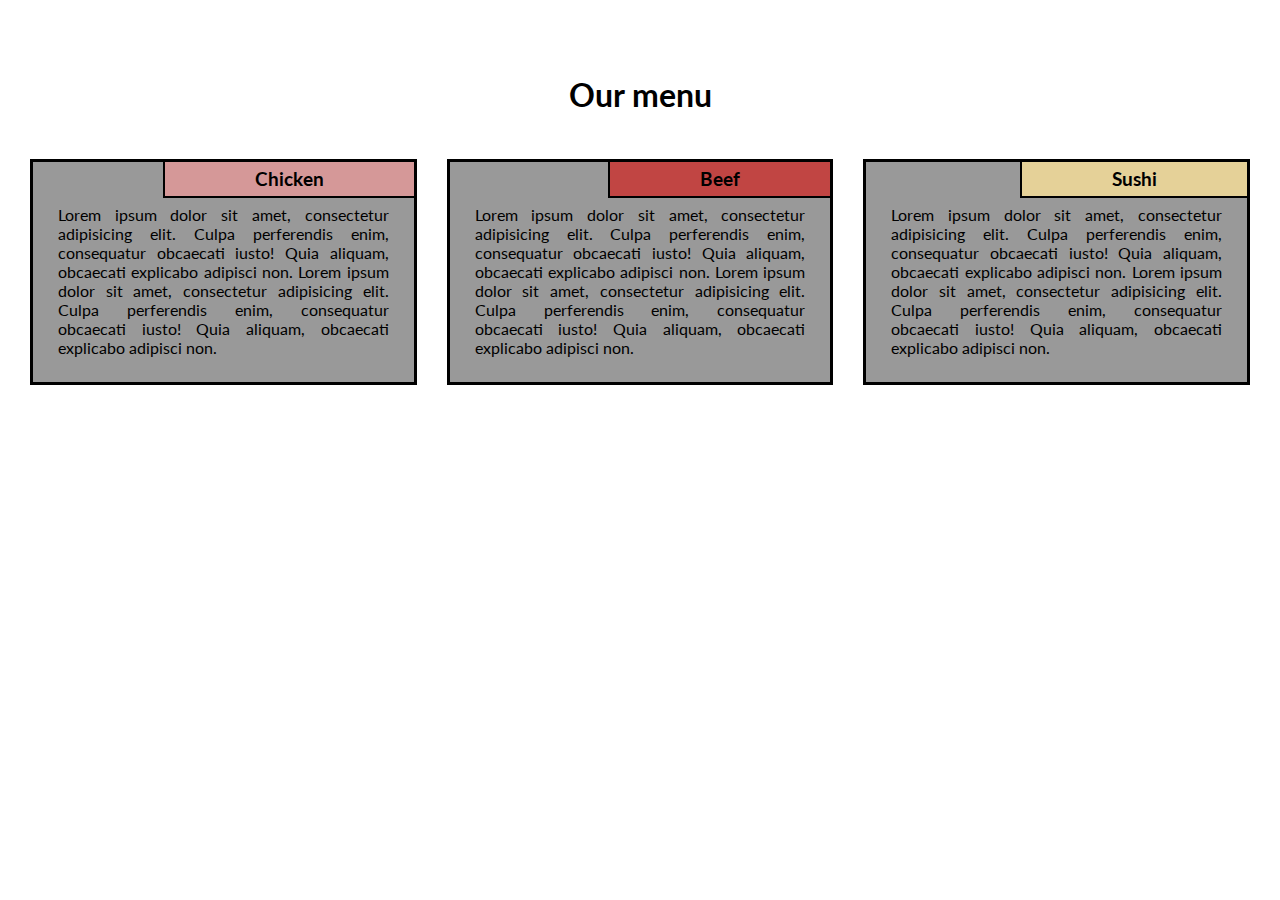
<file: module2-solution/index.html>
<!DOCTYPE html>
<html>
<head>
<meta charset="utf-8">
<meta name="viewport" content="width=device-width, initial-scale=1">
<title>module2-solution</title>
<link href="https://fonts.googleapis.com/css?family=Lato" rel="stylesheet">
<link rel="stylesheet" href="css/style.css" type="text/css">
</head>
<body>
  <div class="container">
    <div class="row">

    <h1 class="menu-title">Our menu</h1>
      <div class="col-lg-4">
        <div class="item">
          <div class="item-title" id="title-one">
            <h3>Chicken</h3>
          </div>
          <p>
            Lorem ipsum dolor sit amet, consectetur adipisicing elit. Culpa perferendis enim, consequatur obcaecati iusto! Quia aliquam, obcaecati explicabo adipisci non. Lorem ipsum dolor sit amet, consectetur adipisicing elit. Culpa perferendis enim, consequatur obcaecati iusto! Quia aliquam, obcaecati explicabo adipisci non.
          </p>
        </div>
      </div>
      <div class="col-lg-4">
        <div class="item">
         <div class="item-title" id="title-two">
          <h3>Beef</h3>
        </div>
        <p>
          Lorem ipsum dolor sit amet, consectetur adipisicing elit. Culpa perferendis enim, consequatur obcaecati iusto! Quia aliquam, obcaecati explicabo adipisci non. Lorem ipsum dolor sit amet, consectetur adipisicing elit. Culpa perferendis enim, consequatur obcaecati iusto! Quia aliquam, obcaecati explicabo adipisci non.
        </p>
      </div>
    </div>
    <div class="col-lg-4 col-lg-tablet">
      <div class="item">
       <div class="item-title" id="title-three">
        <h3>Sushi</h3>
      </div>
      <p>
        Lorem ipsum dolor sit amet, consectetur adipisicing elit. Culpa perferendis enim, consequatur obcaecati iusto! Quia aliquam, obcaecati explicabo adipisci non. Lorem ipsum dolor sit amet, consectetur adipisicing elit. Culpa perferendis enim, consequatur obcaecati iusto! Quia aliquam, obcaecati explicabo adipisci non.
      </p>
    </div>
  </div>

</div>
</div>
</body>
</html>
</file>
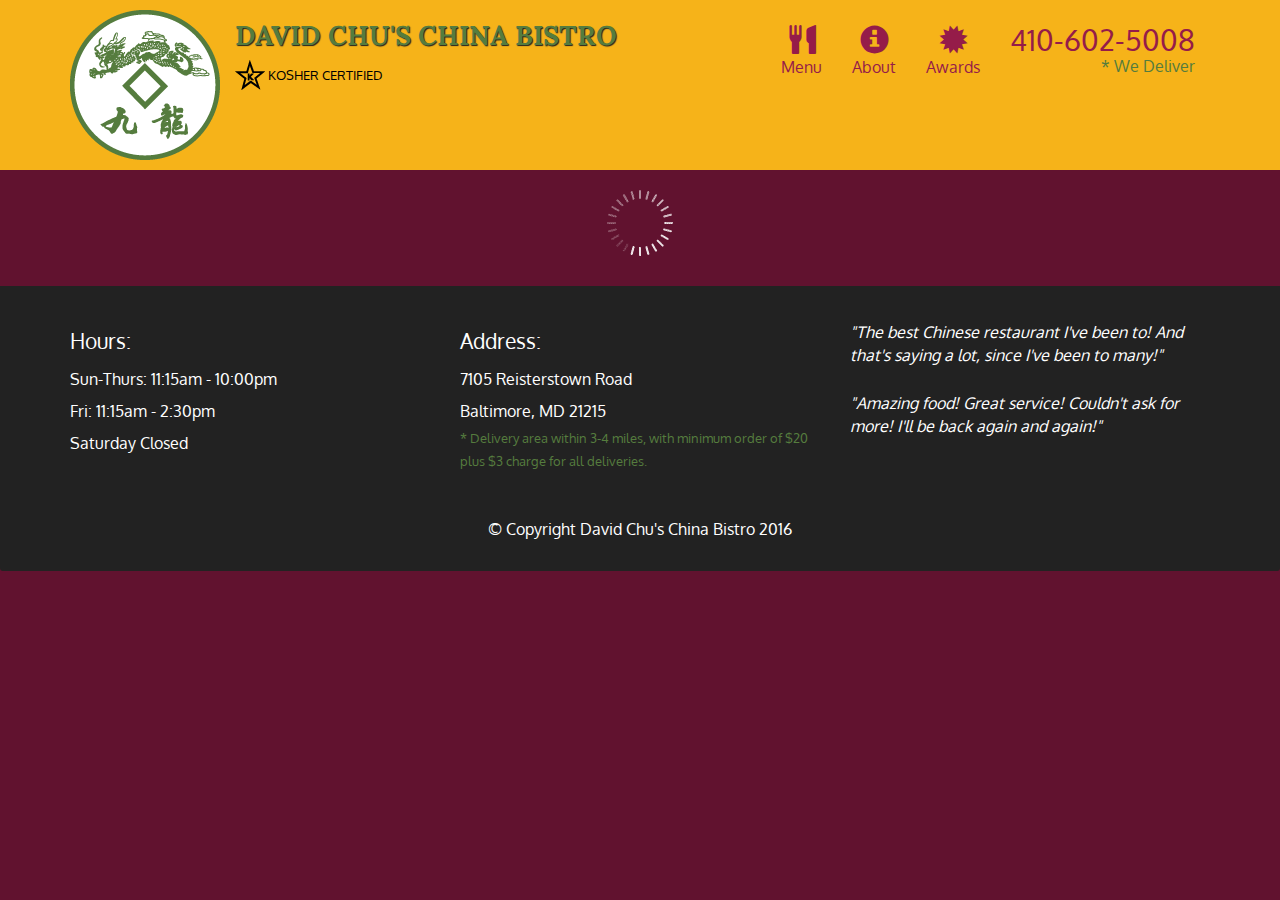
<file: module5-solution/index.html>
<!doctype html>
<html lang="en">
  <head>
    <meta charset="utf-8">
    <meta http-equiv="X-UA-Compatible" content="IE=edge">
    <meta name="viewport" content="width=device-width, initial-scale=1">
    <title>David Chu's China Bistro</title>
    <link rel="stylesheet" href="css/bootstrap.min.css">
    <link rel="stylesheet" href="css/styles.css">
    <link href='https://fonts.googleapis.com/css?family=Oxygen:400,300,700' rel='stylesheet' type='text/css'>
    <link href='https://fonts.googleapis.com/css?family=Lora' rel='stylesheet' type='text/css'>
  </head>
<body>
  <header>
    <nav id="header-nav" class="navbar navbar-default">
      <div class="container">
        <div class="navbar-header">
          <a href="index.html" class="pull-left visible-md visible-lg">
            <div id="logo-img" alt="Logo image"></div>
          </a>

          <div class="navbar-brand">
            <a href="index.html"><h1>David Chu's China Bistro</h1></a>
            <p>
              <img src="images/star-k-logo.png" alt="Kosher certification">
              <span>Kosher Certified</span>
            </p>
          </div>

          <button id="navbarToggle" type="button" class="navbar-toggle collapsed" data-toggle="collapse" data-target="#collapsable-nav" aria-expanded="false">
            <span class="sr-only">Toggle navigation</span>
            <span class="icon-bar"></span>
            <span class="icon-bar"></span>
            <span class="icon-bar"></span>
          </button>
        </div>
        
        <div id="collapsable-nav" class="collapse navbar-collapse">
           <ul id="nav-list" class="nav navbar-nav navbar-right">
            <li id="navHomeButton" class="visible-xs active">
              <a href="index.html">
                <span class="glyphicon glyphicon-home"></span> Home</a>
            </li>
            <li id="navMenuButton">
              <a href="#" onclick="$dc.loadMenuCategories();">
                <span class="glyphicon glyphicon-cutlery"></span><br class="hidden-xs"> Menu</a>
            </li>
            <li>
              <a href="#">
                <span class="glyphicon glyphicon-info-sign"></span><br class="hidden-xs"> About</a>
            </li>
            <li>
              <a href="#">
                <span class="glyphicon glyphicon-certificate"></span><br class="hidden-xs"> Awards</a>
            </li>
            <li id="phone" class="hidden-xs">
              <a href="tel:410-602-5008">
                <span>410-602-5008</span></a><div>* We Deliver</div>
            </li>
          </ul><!-- #nav-list -->
        </div><!-- .collapse .navbar-collapse -->
      </div><!-- .container -->
    </nav><!-- #header-nav -->
  </header>

  <div id="call-btn" class="visible-xs">
    <a class="btn" href="tel:410-602-5008">
    <span class="glyphicon glyphicon-earphone"></span>
    410-602-5008
    </a>
  </div>
  <div id="xs-deliver" class="text-center visible-xs">* We Deliver</div>

  <div id="main-content" class="container"></div>

  <footer class="panel-footer">
    <div class="container">
      <div class="row">
        <section id="hours" class="col-sm-4">
          <span>Hours:</span><br>
          Sun-Thurs: 11:15am - 10:00pm<br>
          Fri: 11:15am - 2:30pm<br>
          Saturday Closed
          <hr class="visible-xs">
        </section>
        <section id="address" class="col-sm-4">
          <span>Address:</span><br>
          7105 Reisterstown Road<br>
          Baltimore, MD 21215
          <p>* Delivery area within 3-4 miles, with minimum order of $20 plus $3 charge for all deliveries.</p>
          <hr class="visible-xs">
        </section>
        <section id="testimonials" class="col-sm-4">
          <p>"The best Chinese restaurant I've been to! And that's saying a lot, since I've been to many!"</p>
          <p>"Amazing food! Great service! Couldn't ask for more! I'll be back again and again!"</p>
        </section>
      </div>
      <div class="text-center">&copy; Copyright David Chu's China Bistro 2016</div>
    </div>
  </footer>

  <!-- jQuery (Bootstrap JS plugins depend on it) -->
  <script src="js/jquery-2.1.4.min.js"></script>
  <script src="js/bootstrap.min.js"></script>
  <script src="js/ajax-utils.js"></script>
  <script src="js/script.js"></script>
</body>
</html>
</file>
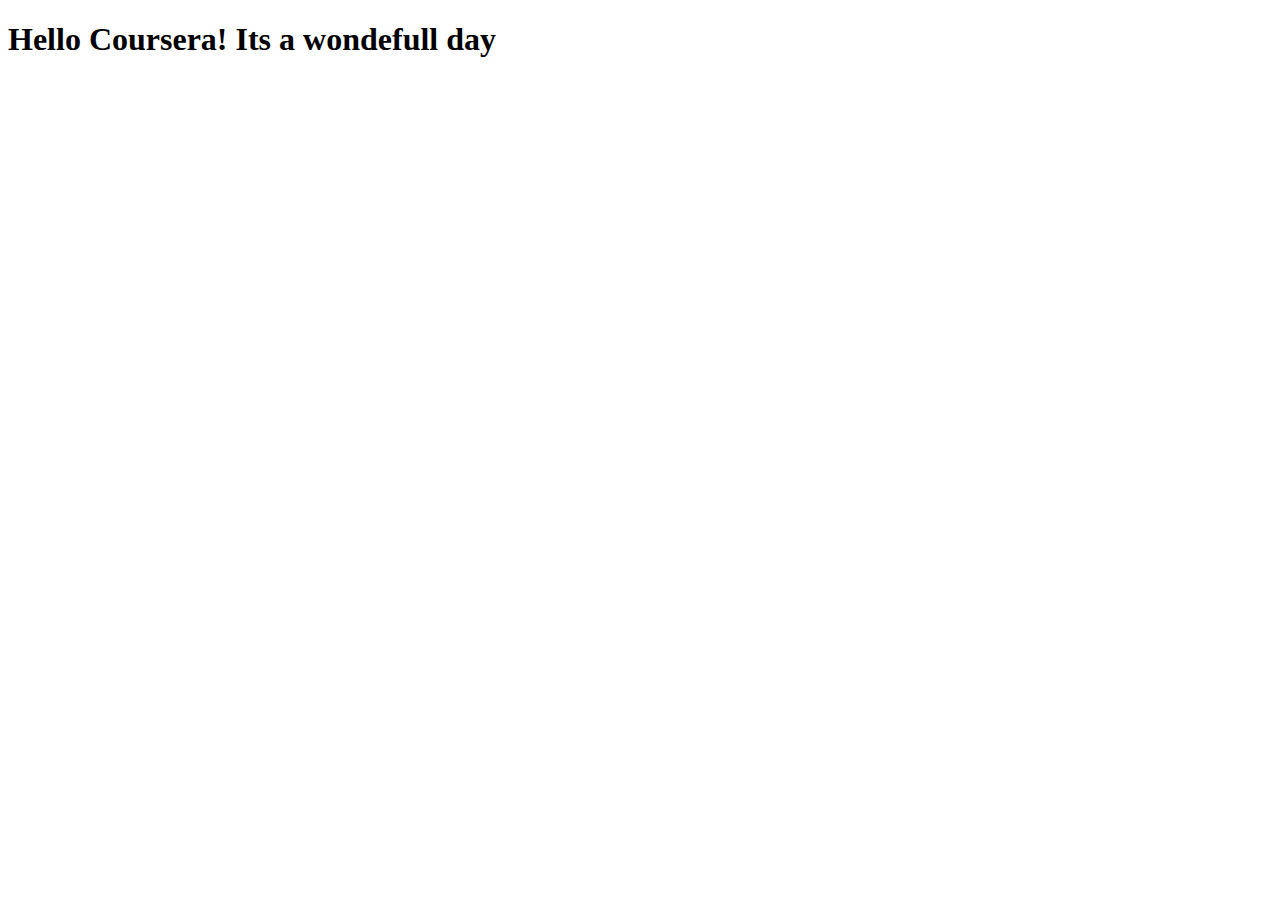
<file: site/index.html>
<!DOCTYPE html>
<html>
<head>
	<meta charset="utf-8">
	<meta name="viewport" content="width=device-width, initial-scale=1">
	<title>Hello Coursera!</title>
</head>
<body>
<h1> Hello Coursera! Its a wondefull day</h1>
</body>
</html>
</file>
<file: module2-solution/css/style.css>
*{
  box-sizing: border-box;
  margin:0;
  padding:0;
}

body{
  font-family: 'lato', sans-serif;  
}

.row{
  width: 100%;
}

.menu-title{  text-align: center;
  margin-bottom: 30px;
}

.container{
 position: relative;
 top:60px;
 margin: 15px; 
}

.item{
  position: relative;
  top: 0;
  background-color:#999999;
  margin: 15px;
  padding: 25px;
  border: 3px solid #000;
}

.item p{
  margin-top: 18px;
  text-align: justify;
  font-size:100%;
}

.item-title{
  position: absolute;
  top:0;
  right: 0px;
  background: green; 
  padding: 6px 90px;
  border-left: 2px solid #000;
  border-bottom: 2px solid #000;
}

#title-one {
  background-color: #D59898;
} 

#title-two{
  background-color: #C14543;
}

#title-three{
  background-color: #E5D198;
}

/* Simple Responsive Framework. */
/*------ Desktop ------*/
@media (min-width: 992px){
  .col-lg-1, .col-lg-2, .col-lg-3, .col-lg-4, .col-lg-5, .col-lg-6, .col-lg-7, .col-lg-8, .col-lg-9, .col-lg-10, .col-lg-11, .col-lg-12 {
    float: left;  
  }
  .col-lg-1 {
    width: 8.33%;
  }
  .col-lg-2 {
    width: 16.66%;
  }
  .col-lg-3 {
    width: 25%;
  }
  .col-lg-4 {
    width: 33.33%;
  }
  .col-lg-5 {
    width: 41.66%;
  }
  .col-lg-6 {
    width: 50%;
  }
  .col-lg-7 {
    width: 58.33%;
  }
  .col-lg-8 {
    width: 66.66%;
  }
  .col-lg-9 {
    width: 74.99%;
  }
  .col-lg-10 {
    width: 83.33%;
  }
  .col-lg-11 {
    width: 91.66%;
  }
  .col-lg-12 {
    width: 100%;
  }

}


/*------ Tablet ------*/
@media (min-width: 768px) and (max-width: 991px){
  .col-lg-4 {
    width: 50%;
    float: left;
  }
  .col-lg-tablet{
   width: 100%;
   float: left;
 }
}


/*------ Mobile ------*/
@media (max-width: 767px){
  .col-lg-4{
    width: 100%;
    float: left;
  }
}
</file>
<file: module5-solution/css/styles.css>
body {
  font-size: 16px;
  color: #fff;
  background-color: #61122f;
  font-family: 'Oxygen', sans-serif;
}

/** HEADER **/
#header-nav {
  background-color: #f6b319;
  border-radius: 0;
  border: 0;
}

#logo-img {
  background: url('../images/restaurant-logo_large.png') no-repeat;
  width: 150px;
  height: 150px;
  margin: 10px 15px 10px 0;
}

.navbar-brand {
  padding-top: 25px;
}
.navbar-brand h1 { /* Restaurant name */
  font-family: 'Lora', serif;
  color: #557c3e;
  font-size: 1.5em;
  text-transform: uppercase;
  font-weight: bold;
  text-shadow: 1px 1px 1px #222;
  margin-top: 0;
  margin-bottom: 0;
  line-height: .75;
}
.navbar-brand a:hover, .navbar-brand a:focus {
  text-decoration: none;
}
.navbar-brand p { /* Kosher cert */
  color: #000;
  text-transform: uppercase;
  font-size: .7em;
  margin-top: 15px;
}
.navbar-brand p span { /* Star-K */
  vertical-align: middle;
}

#nav-list {
  margin-top: 10px;
}
#nav-list a {
  color: #951C49;
  text-align: center;
}
#nav-list a:hover {
  background: #E7E7E7;
}
#nav-list a span {
  font-size: 1.8em;
}

#phone {
  margin-top: 5px;
}
#phone a { /* Phone number */
  text-align: right;
  padding-bottom: 0;
}
#phone div { /* We Deliver */
  color: #557c3e;
  text-align: right;
  padding-right: 15px;
}

.navbar-header button.navbar-toggle, .navbar-header .icon-bar {
  border: 1px solid #61122f;
}
.navbar-header button.navbar-toggle {
  clear: both;
  margin-top: -30px;
}
/* END HEADER */

/* FOOTER */
.panel-footer {
  margin-top: 30px;
  padding-top: 35px;
  padding-bottom: 30px;
  background-color: #222;
  border-top: 0;
}
.panel-footer div.row {
  margin-bottom: 35px;
}
#hours, #address {
  line-height: 2;
}
#hours > span, #address > span {
  font-size: 1.3em;
}
#address p {
  color: #557c3e;
  font-size: .8em;
  line-height: 1.8;
}
#testimonials {
  font-style: italic;
}
#testimonials p:nth-child(2) {
  margin-top: 25px;
}
/* END FOOTER */



/* HOME PAGE */
.container .jumbotron {
  box-shadow: 0 0 50px #3F0C1F;
  border: 2px solid #3F0C1F;
}

#menu-tile, #specials-tile, #map-tile {
  height: 250px;
  width: 100%;
  margin-bottom: 15px;
  position: relative;
  border: 2px solid #3F0C1F;
  overflow: hidden;
}
#menu-tile:hover, #specials-tile:hover, #map-tile:hover {
  box-shadow: 0 1px 5px 1px #cccccc;
}
#menu-tile {
  background: url('../images/menu-tile.jpg') no-repeat;
  background-position: center;
}
#specials-tile {
  background: url('../images/specials-tile.jpg') no-repeat;
  background-position: center;
}
#menu-tile span, #specials-tile span, #map-tile span {
  position: absolute;
  bottom: 0;
  right: 0;
  width: 100%;
  text-align: center;
  font-size: 1.6em;
  text-transform: uppercase;
  background-color: #000;
  color: #fff;
  opacity: .8;
}
/* END HOME PAGE */

/* MENU CATEGORIES PAGE */
.category-tile { 
  position: relative;
  border: 2px solid #3F0C1F;
  overflow: hidden;
  width: 200px;
  height: 200px;
  margin: 0 auto 15px;
}
.category-tile span {
  position: absolute;
  bottom: 0;
  right: 0;
  width: 100%;
  text-align: center;
  font-size: 1.2em;
  text-transform: uppercase;
  background-color: #000;
  color: #fff;
  opacity: .8;
}
.category-tile:hover {
  box-shadow: 0 1px 5px 1px #cccccc;
}

#menu-categories-title + div {
  margin-bottom: 50px;
}
/* END MENU CATEGORIES PAGE */

/* SINGLE CATEGORY PAGE */
.menu-item-tile {
  margin-bottom: 25px;
}
.menu-item-tile hr {
  width: 80%;
}
.menu-item-tile .menu-item-price {
  font-size: 1.1em;
  text-align: right;
  margin-top: -15px;
  margin-right: -15px;
}
.menu-item-tile .menu-item-price span {
  font-size: .6em;
}
.menu-item-photo {
  position: relative;
  border: 2px solid #3F0C1F; 
  overflow: hidden;
  padding: 0;
  margin-right: -15px;
  margin-left: auto;
  margin-bottom: 20px;
  max-width: 250px;
}
.menu-item-photo div {
  position: absolute;
  bottom: 0;
  right: 0;
  width: 80px;
  background-color: #557c3e;
  text-align: center;
}
.menu-item-description {
  padding-right: 30px;
}
h3.menu-item-title {
  margin: 0 0 10px;
}
.menu-item-details {
  font-size: .9em;
  font-style: italic;
}
/* END SINGLE CATEGORY PAGE */


/********** Large devices only **********/
@media (min-width: 1200px) {
  .container .jumbotron {
    background: url('../images/jumbotron_1200.jpg') no-repeat;
    height: 675px;
  }
}

/********** Medium devices only **********/
@media (min-width: 992px) and (max-width: 1199px) {
  /* Header */
  #logo-img {
    background: url('../images/restaurant-logo_medium.png') no-repeat;
    width: 100px;
    height: 100px;
    margin: 5px 5px 5px 0;
  }
  /* End Header */

  /* Home Page */
  .container .jumbotron {
    background: url('../images/jumbotron_992.jpg') no-repeat;
    height: 558px;
  }
  /* End Home Page */
}

/********** Small devices only **********/
@media (min-width: 768px) and (max-width: 991px) {
  /* Home Page */
  .container .jumbotron {
    background: url('../images/jumbotron_768.jpg') no-repeat;
    height: 432px;
  }
  /* End Home Page */
}

/********** Extra small devices only **********/
@media (max-width: 767px) {
  /* Header */
  .navbar-brand {
    padding-top: 10px;
    height: 80px;
  }
  .navbar-brand h1 { /* Restaurant name */
    padding-top: 10px;
    font-size: 5vw; /* 1vw = 1% of viewport width */
  }
  .navbar-brand p { /* Kosher cert */
    font-size: .6em;
    margin-top: 12px;
  }
  .navbar-brand p img { /* Star-K */
    height: 20px;
  }

  #collapsable-nav a { /* Collapsed nav menu text */
    font-size: 1.2em;
  }
  #collapsable-nav a span { /* Collapsed nav menu glyph */
    font-size: 1em;
    margin-right: 5px;
  }

  #call-btn > a {
    font-size: 1.5em;
    display: block;
    margin: 0 20px;
    padding: 10px;
    border: 2px solid #fff;
    background-color: #f6b319;
    color: #951c49;
  }
  #xs-deliver {
    margin-top: 5px;
    font-size: .7em;
    letter-spacing: .1em;
    text-transform: uppercase;
  }
  /* End Header */

  /* Footer */
  .panel-footer section {
    margin-bottom: 30px;
    text-align: center;
  }
  .panel-footer section:nth-child(3) {
    margin-bottom: 0; /* margin already exists on the whole row */
  }
  .panel-footer section hr {
    width: 50%;
  }
  /* End Footer */

  /* Home Page */
  .container .jumbotron {
    margin-top: 30px;
    padding: 0;
  }
  #menu-tile, #specials-tile {
    width: 360px;
    margin: 0 auto 15px;
  }

  .menu-item-photo {
    margin-right: auto;
  }
  .menu-item-tile .menu-item-price {
    text-align: center;
  }
  .menu-item-description {
    text-align: center;;
  }
}


/********** Super extra small devices Only :-) (e.g., iPhone 4) **********/
@media (max-width: 479px) {
  /* Header */
  .navbar-brand h1 { /* Restaurant name */
    padding-top: 5px;
    font-size: 6vw;
  }
  /* End Header */
  
  /* Home page */
  #menu-tile, #specials-tile {
    width: 280px;
    margin: 0 auto 15px;
  }

  .col-xxs-12 {
    position: relative;
    min-height: 1px;
    padding-right: 15px;
    padding-left: 15px;
    float: left;
    width: 100%;
  }
}
</file>
